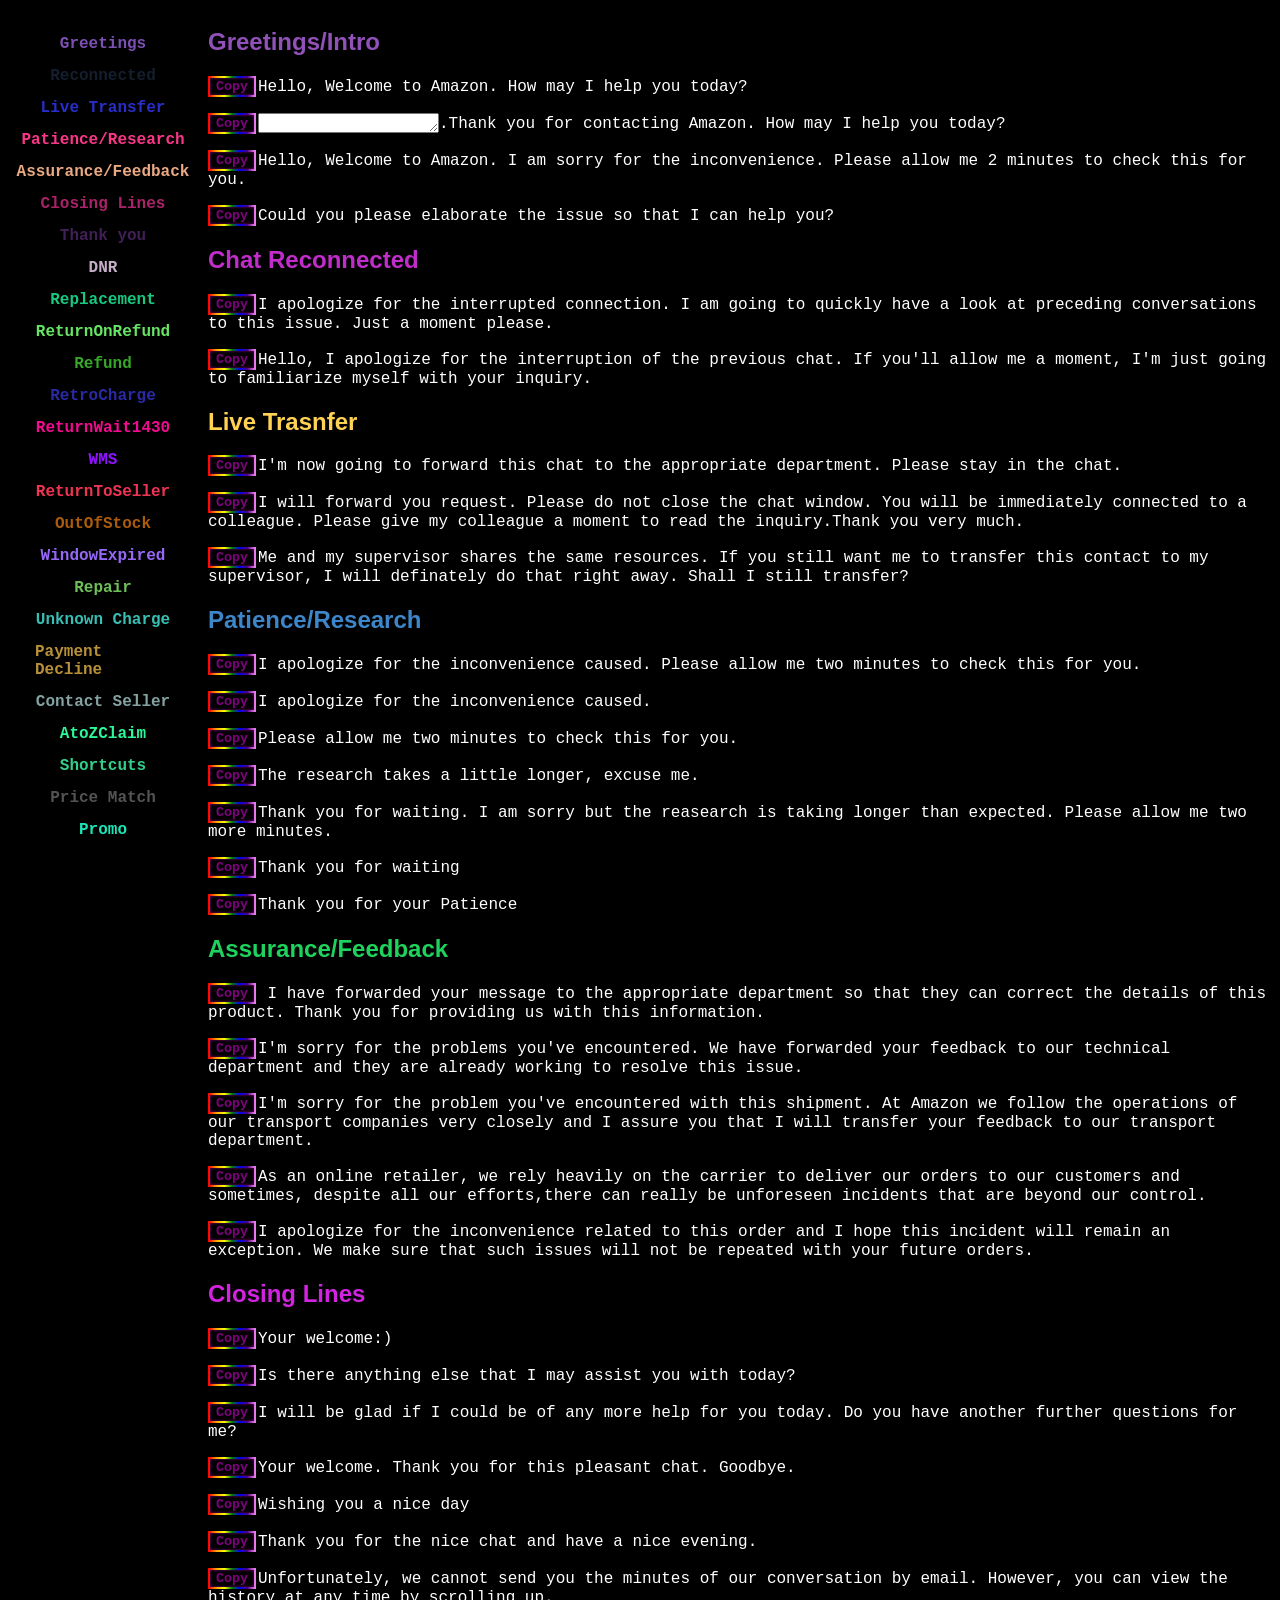
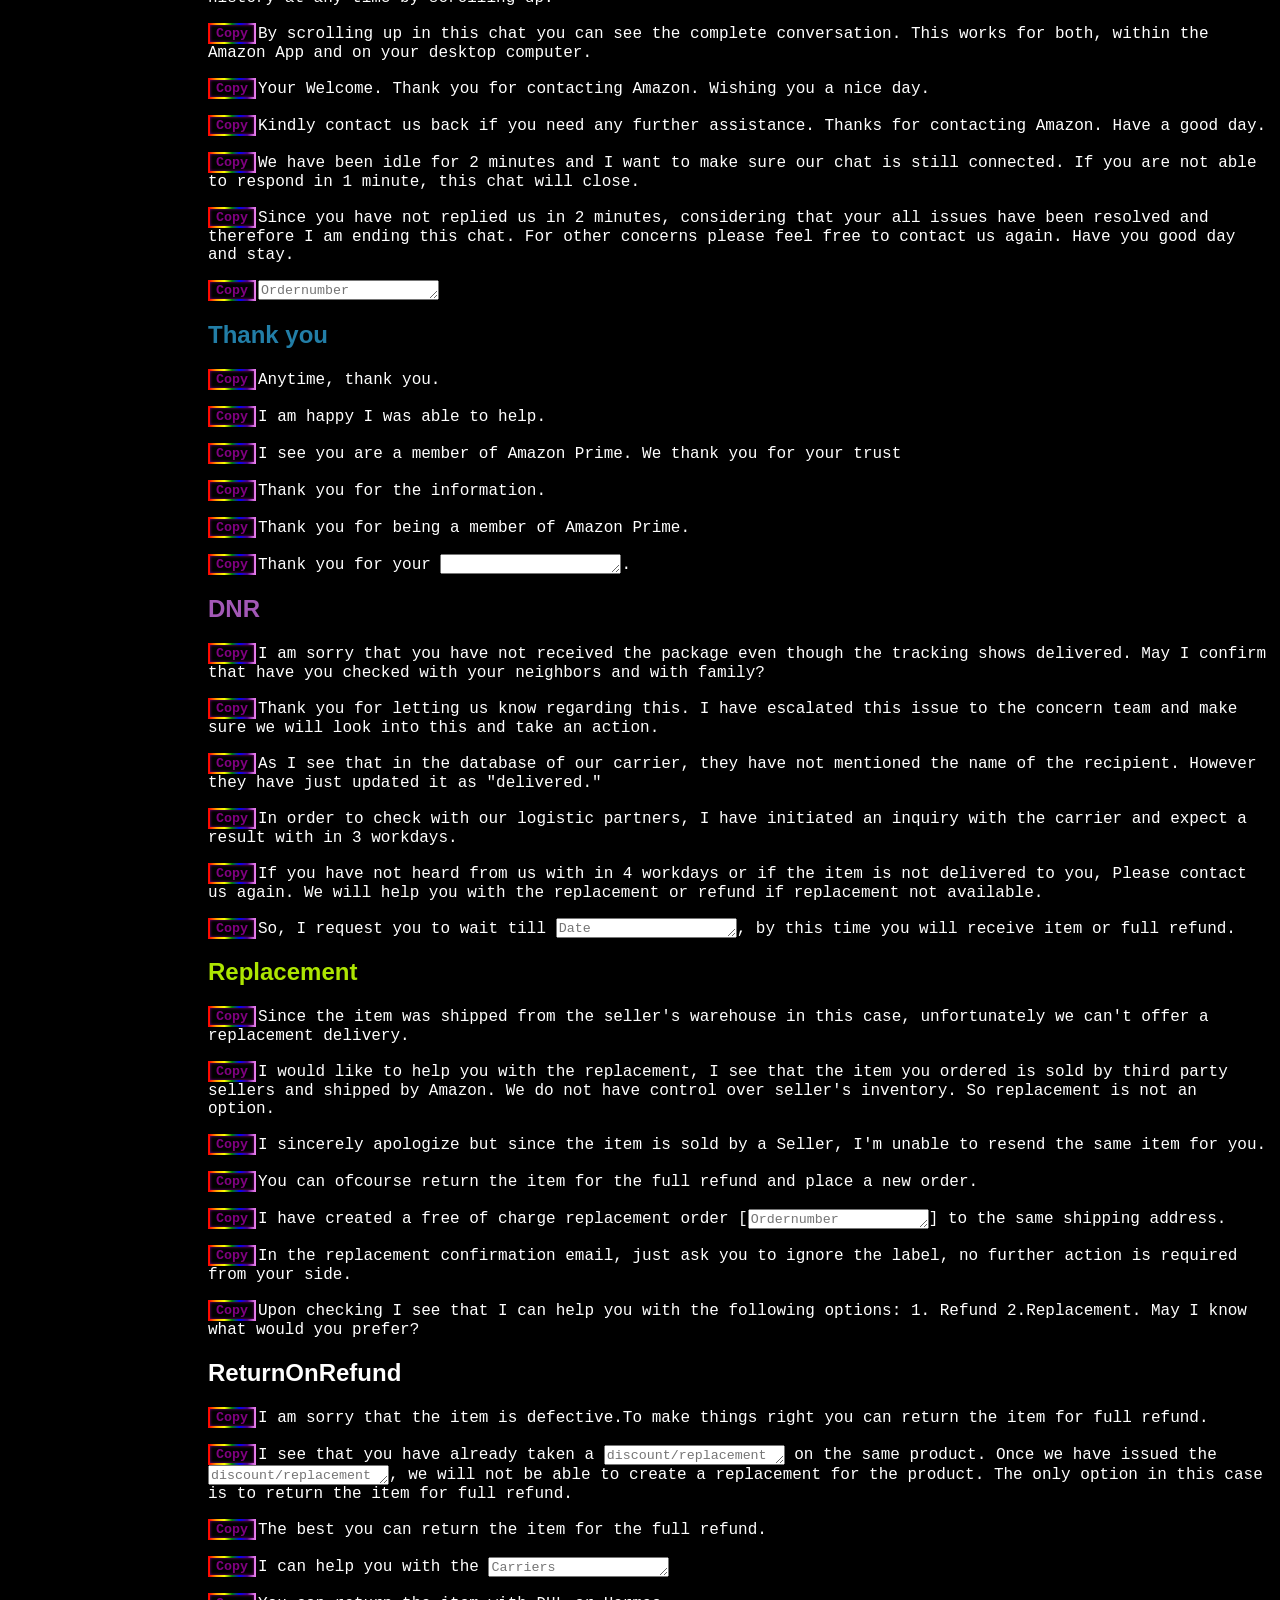
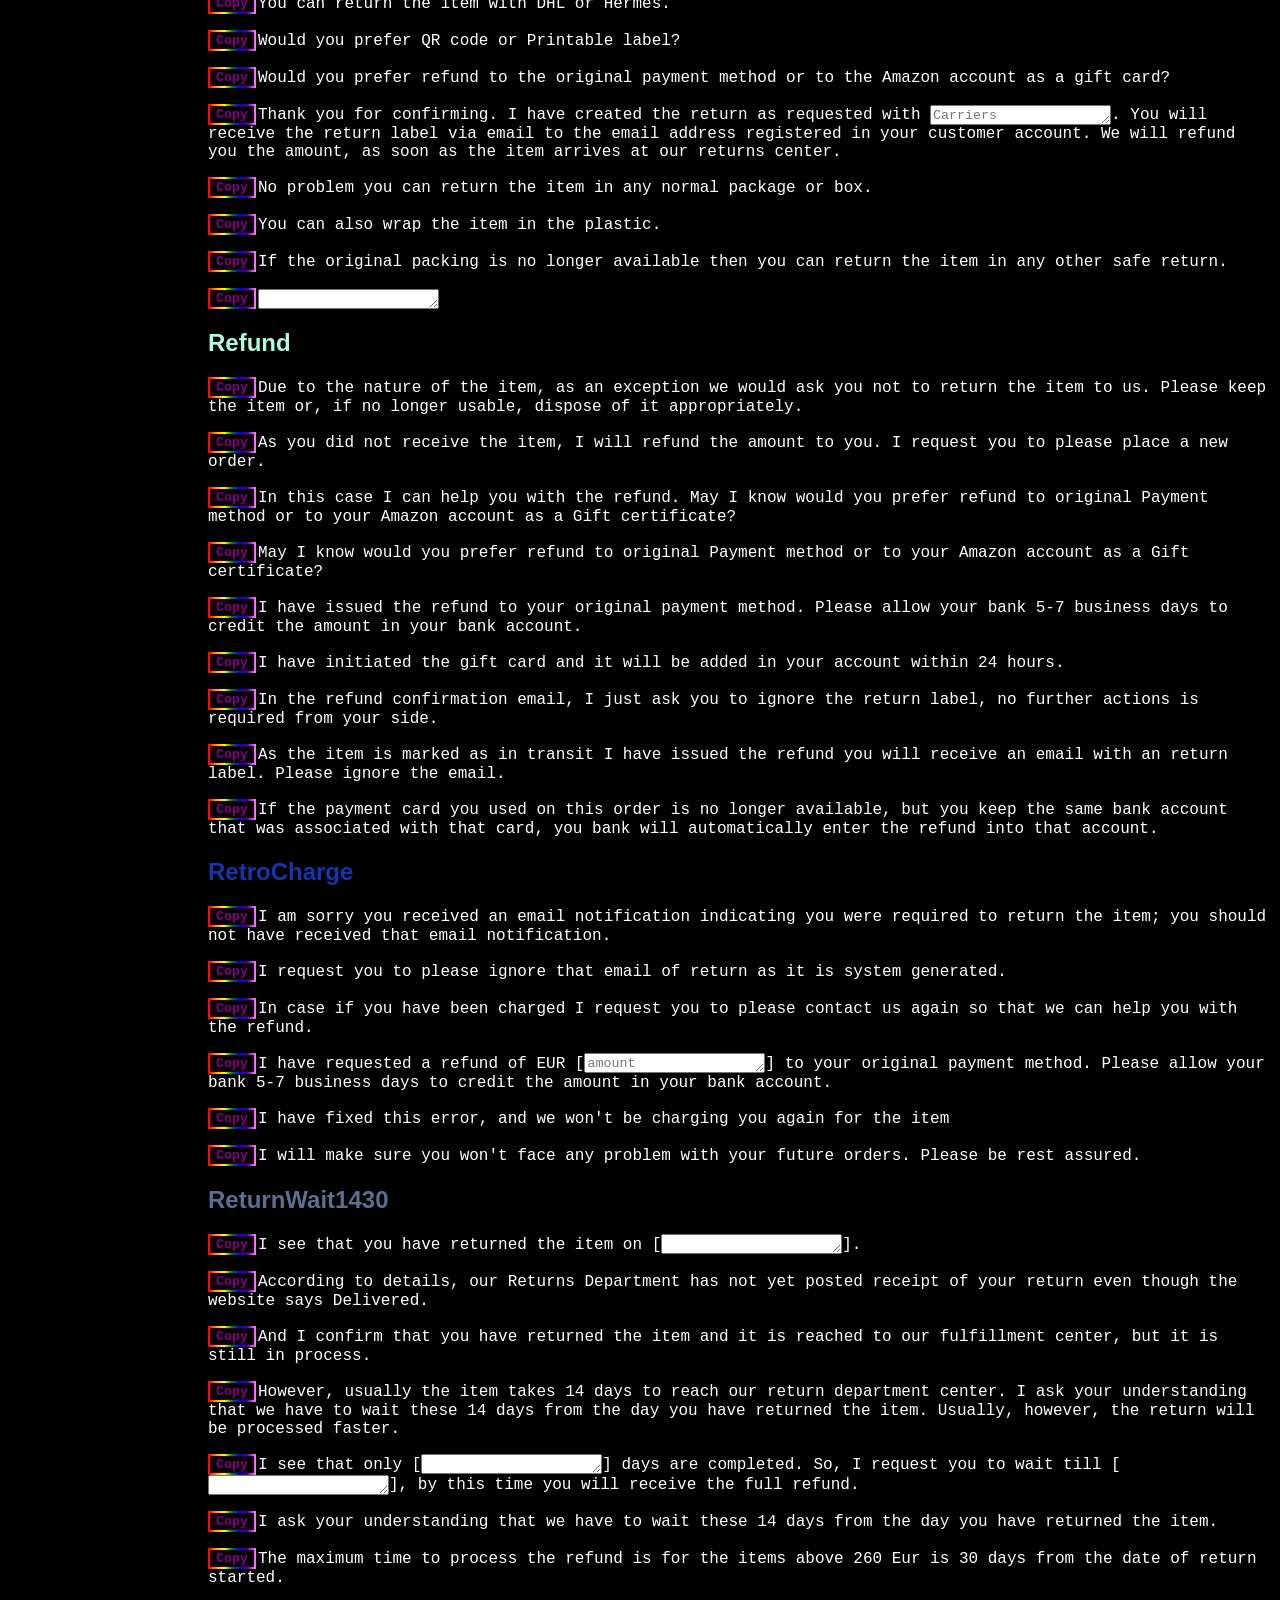
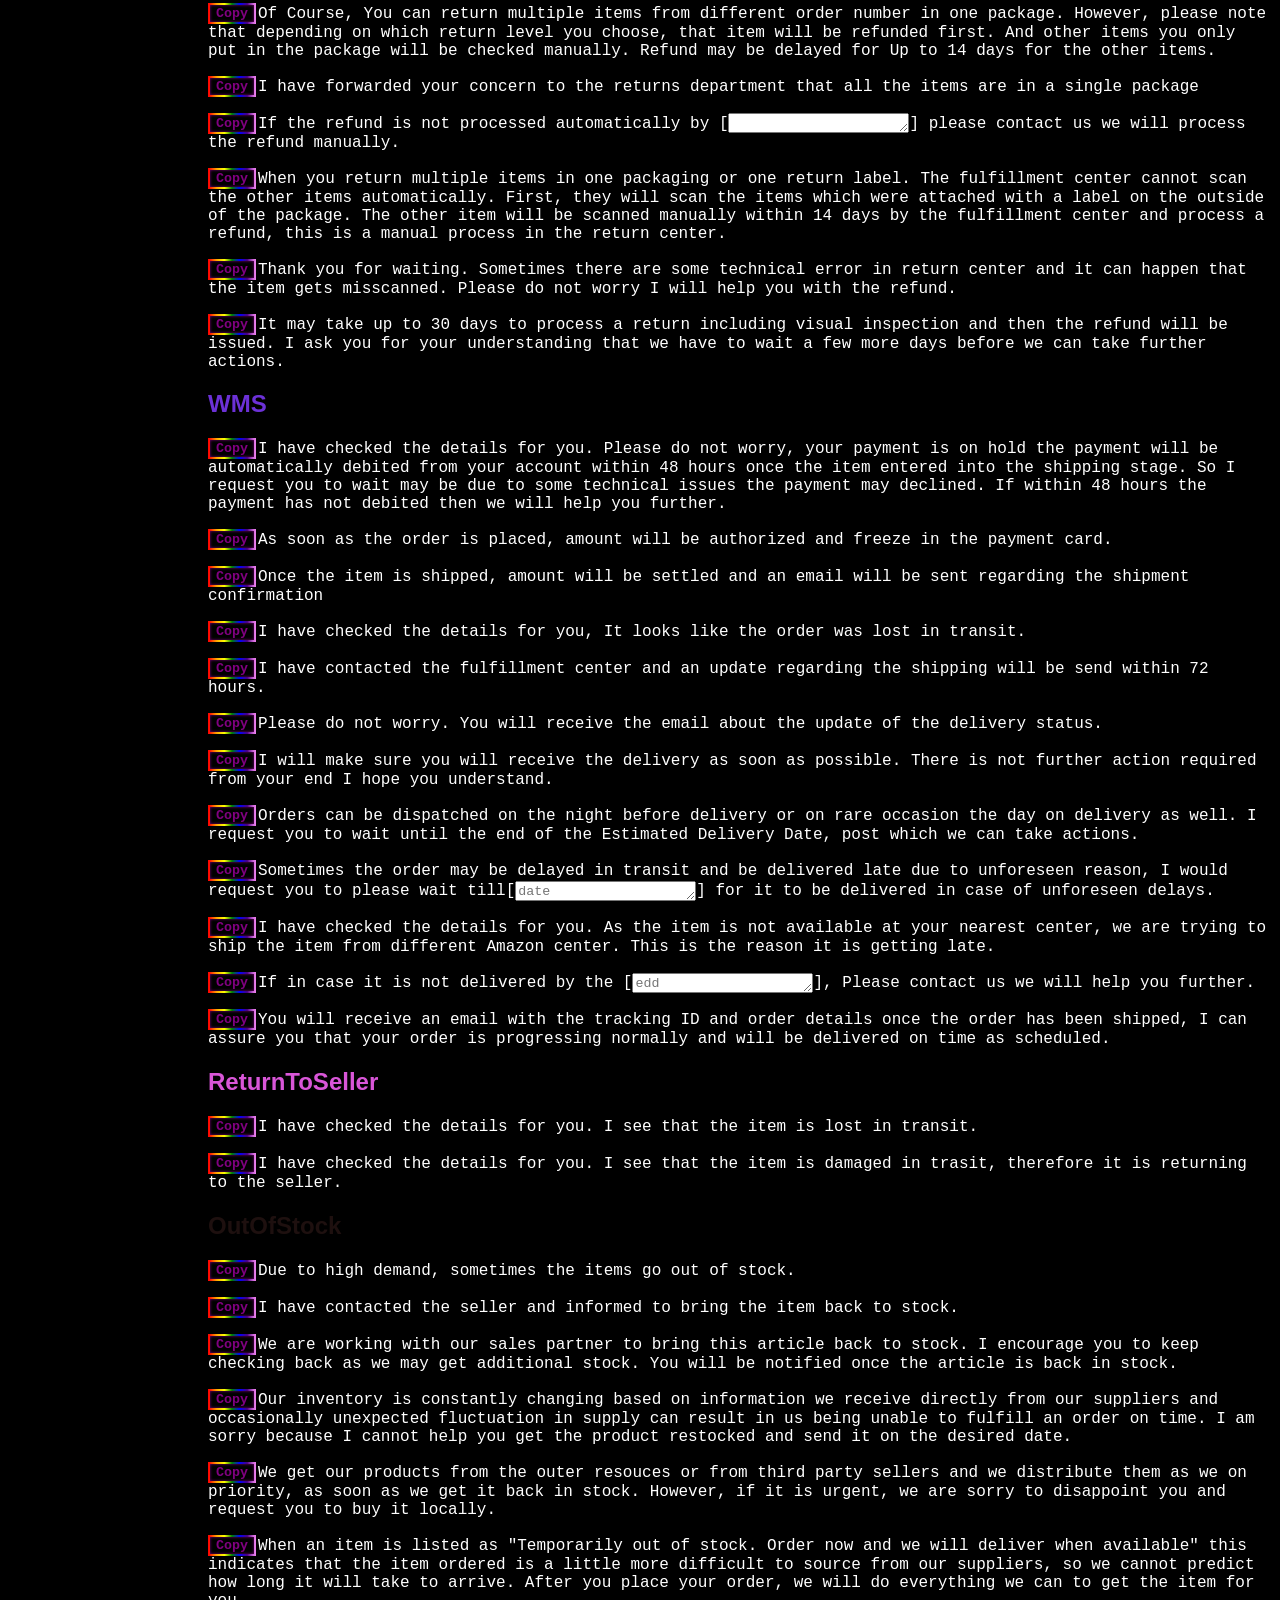
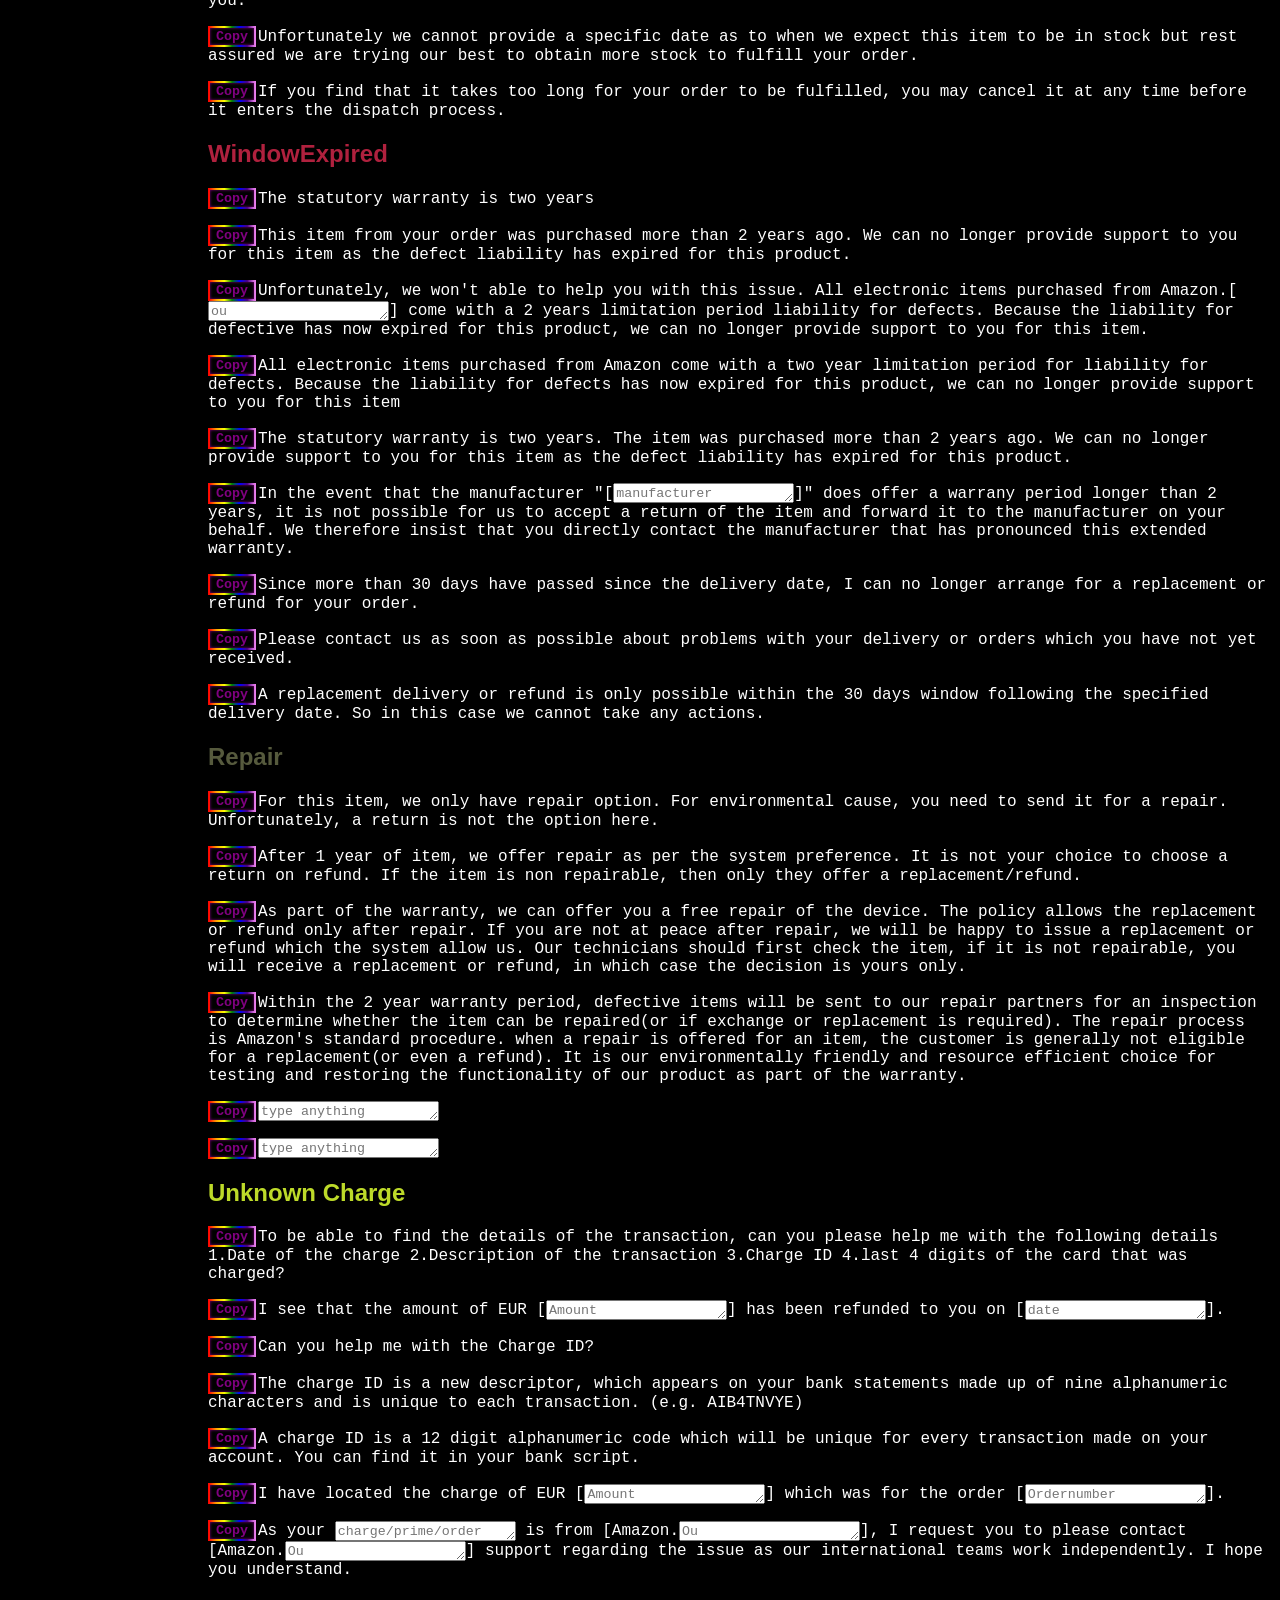
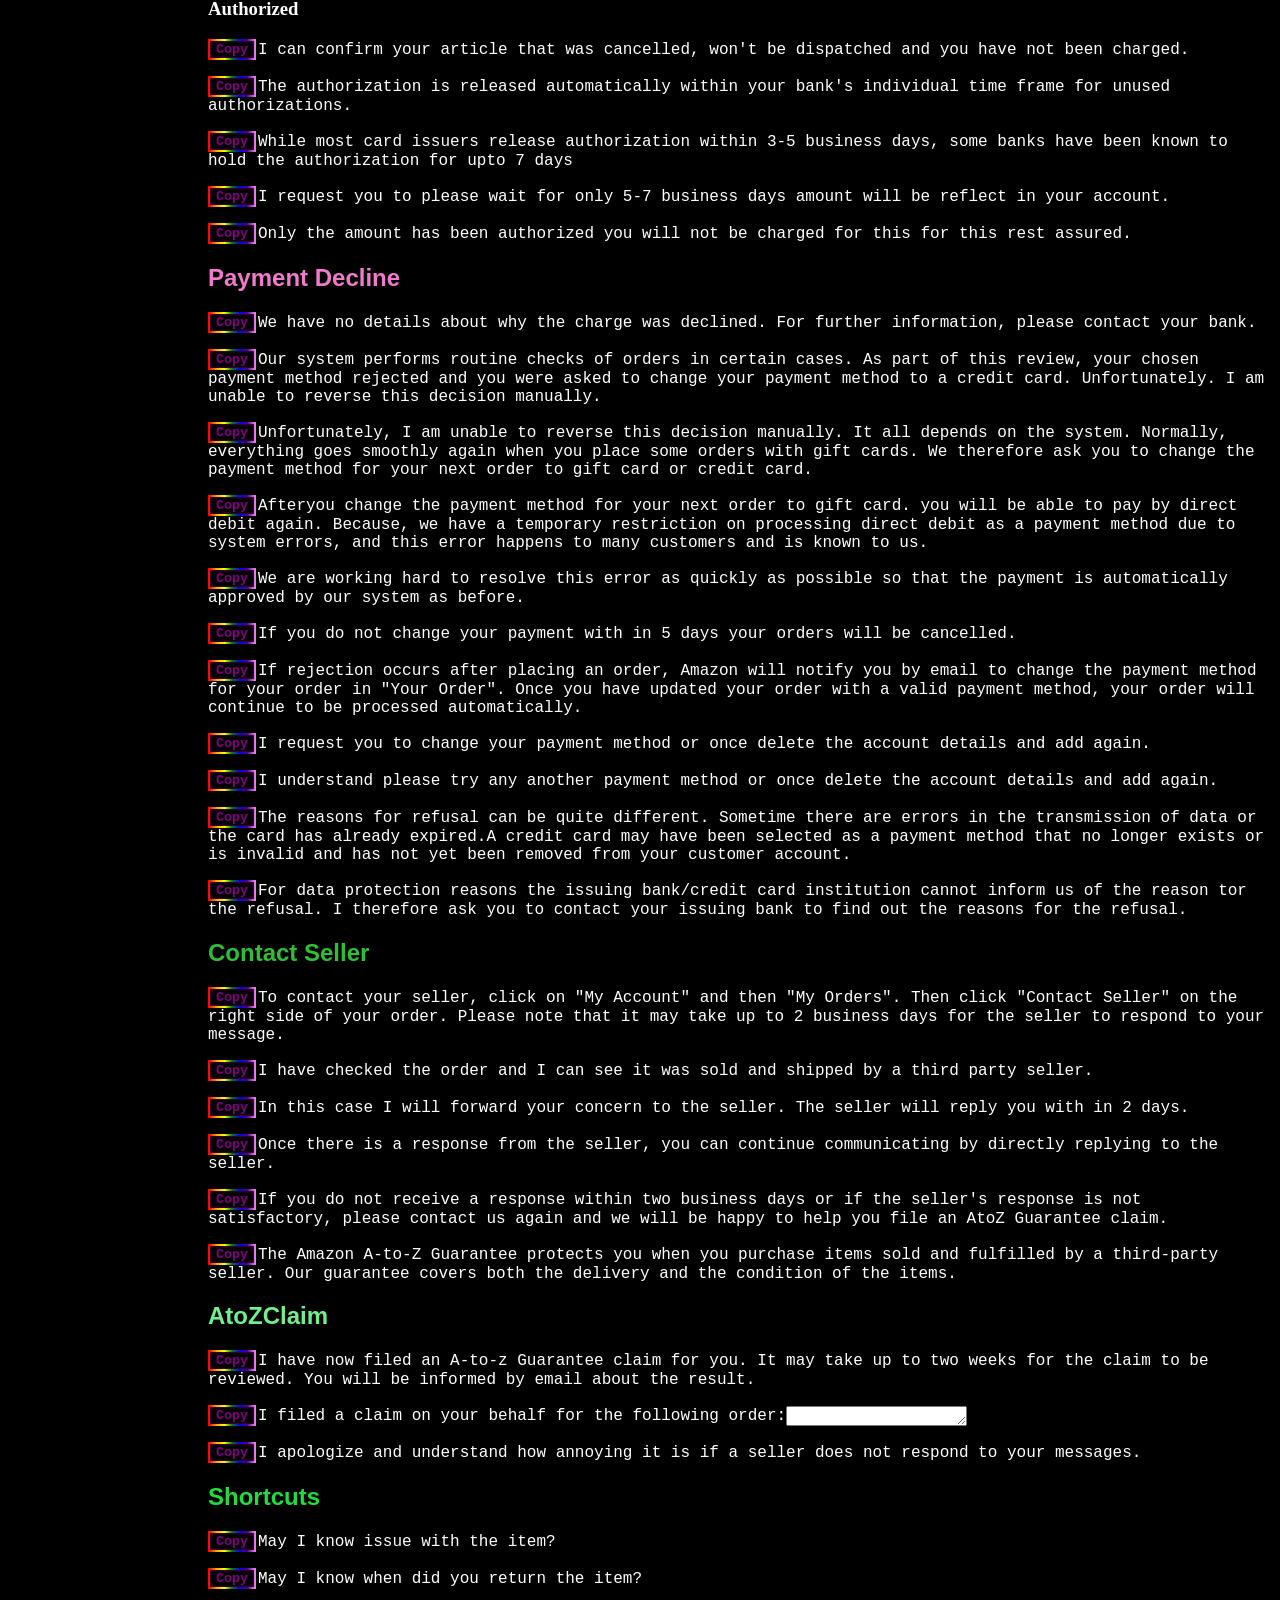
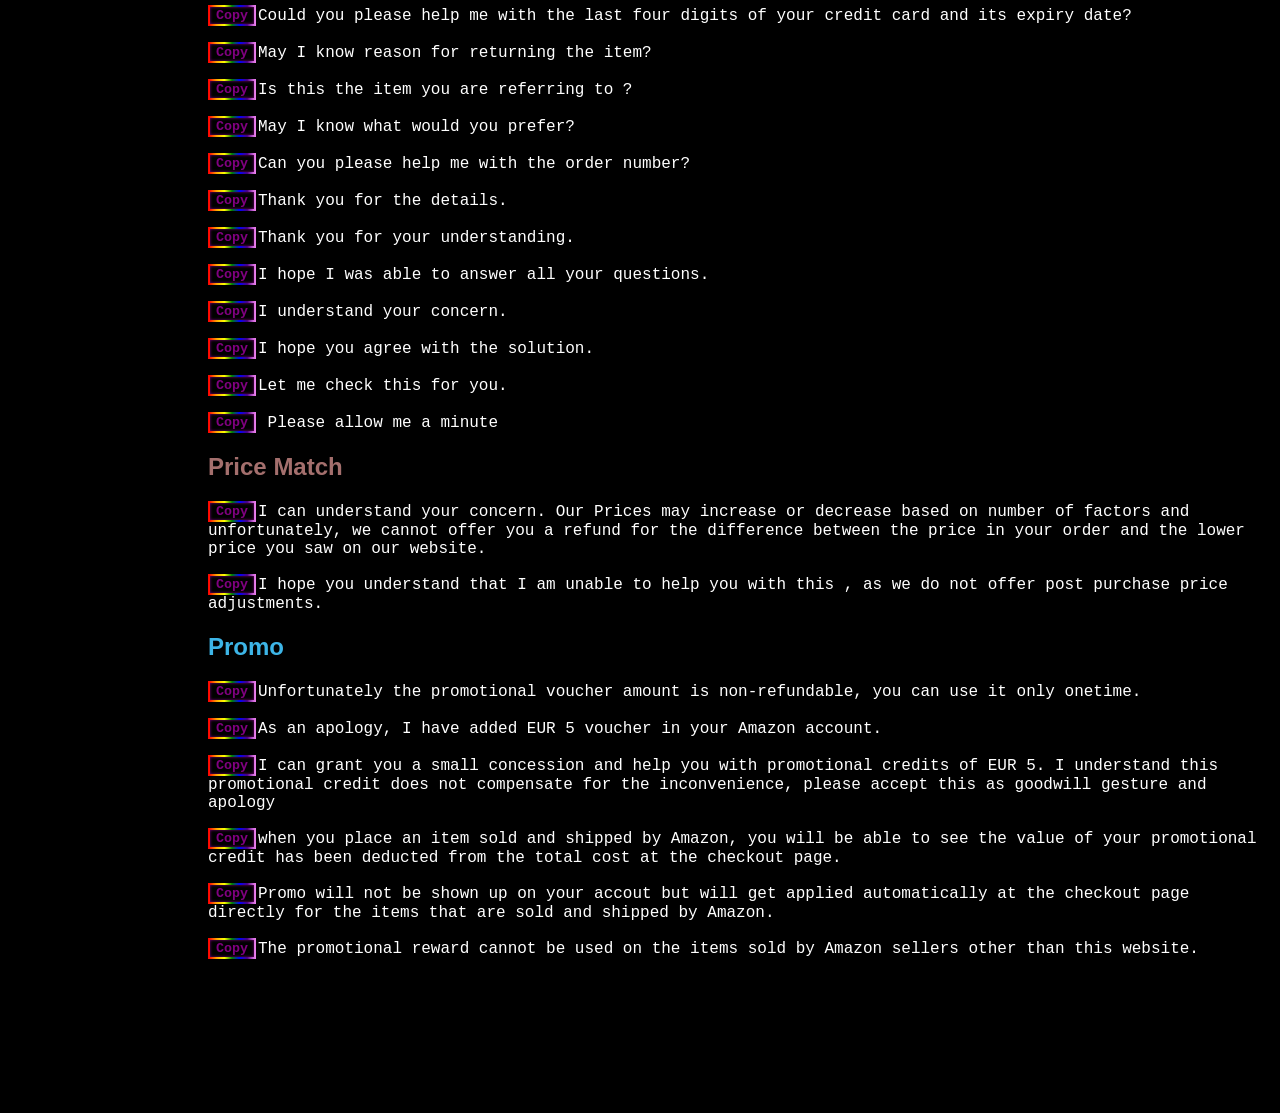
<file: DiscoLight.html>
<html>
	<head>
		<style>
			body {
			        background-color: black;
			}

			.content-state {
			        display: flex;
			        color: white;
			}

			.mycontent {
			        margin-left: 200px;
			        margin-top: 0px;
			}

			.subheading {
			        width: 150px;
			        float: left;
			        background-color: transparent;
			        padding-top: 0px;
			        padding: 20px;
			        margin-top: 0px;
			        position: fixed;
			        flex-direction: column;
			        justify-content: center;
			        align-items: center;
					/* font-family:monospace; */
					font-size: large;

			}

			p{
				font-family: monospace;
				font-size: large;
			}

			h2{
				font-family: cursive, sans-serif;
			}

			.subheading a {
			        display: flex;
			        justify-content: center;
			        align-items: center;
			        margin-top: 0px;
			        padding: 7px;
			}

			button {
			        font-weight: bolder;
			        background-color: transparent;
			        box-shadow: inset 0px 0px 3px 0px;
			        display: inline-block;
			        vertical-align: middle;
			        transition: transform 0.2s ease-in-out;
					border: 2px solid;
			        border-image: linear-gradient(to right, red, orange, yellow, green, blue, indigo, violet);
			        color: purple;
					border-image-slice: 1;
					cursor: pointer;
					margin-right: 2px;
					font-family:monospace;
			}

			button:hover {
			        transform: scale(1.05);
					color: black;
					background-image: linear-gradient(to right, #ff8c00, #ff0080);
			}

			#tempo {
			        width: 300px;
			        /* Set a fixed width for the textarea */
			        height: 100px;
			        /* Set a fixed height for the textarea */
			        word-wrap: break-word;
			        word-break: break-all;
			}

			.textarea {
			        height: 20px;
			        display: inline-block;
			        vertical-align: middle;
			}

			.notification {
			        position: fixed;
			        top: 10px;
			        right: 10px;
			        background-color: rgba(49, 44, 44, 0.5);
			        padding: 10px;
			        border-radius: 5px;
			        z-index: 9999;
			}

			a {
			        text-decoration: none;
			        color: inherit;
			        font-weight: bold;
			        transition: transform 0.2s ease-in-out;
					font-family: monospace;
			}

			a:hover {
			        transform: scale(1.1);
			}
		</style>
		<title>Kabi_Transcript</title>
		<link rel="icon" href="data:image/svg+xml,%3Csvg xmlns='http://www.w3.org/2000/svg' viewBox='0 0 1 1'%3E%3Ctext y='.9em' font-size='.9' font-weight='bold'%3E👻%3C/text%3E%3C/svg%3E" type="image/svg+xml">

		<script>

			document.addEventListener('DOMContentLoaded', function () {
			        // Get all h1 elements
			        var headings = document.querySelectorAll('h2');
			        var links = document.querySelectorAll('a');

			        //function to generate random color

			        function getRandomColor() {
			                return '#' + Math.floor(Math.random() * 16777215).toString(16);
			        }

			        // Apply the random color to the h1 element
			        headings.forEach(function (heading) {

			                heading.style.color = getRandomColor();

			        });

			        //Apply the random color to the a elements

					setInterval(function () {
                links.forEach(function (link) {
                    link.style.color = getRandomColor();
                });
            }, 1000);
			});


			function copied(button) {
					var paragraph = button.parentNode;
					var textToCopy = '';
					// Iterate through child nodes of the <p> element
					for (var i = 0; i < paragraph.childNodes.length; i++) {
						var child = paragraph.childNodes[i];
						// Exclude the button element and copy other content
						if (child !== button) {
							if (child.nodeName === 'TEXTAREA') {
								textToCopy += child.value;
							} else {
								textToCopy += child.textContent;
							}
						}
					}
					var tempTextArea = document.createElement('textarea');
					tempTextArea.value = textToCopy;
					document.body.appendChild(tempTextArea);
					tempTextArea.select();
					document.execCommand('copy');
					document.body.removeChild(tempTextArea);
					// Create a notification element
					var notification = document.createElement('div');
					notification.className = 'notification';
					notification.textContent = 'Copied!!!🙂';

					// Generate a random color for the notification text
					var randomColor = getRandomColor();
					notification.style.color = randomColor;


					// Append the notification to the body
					document.body.appendChild(notification);
					// Automatically remove the notification after 3 seconds
					setTimeout(function () {
						document.body.removeChild(notification);
					}, 3000);

					function getRandomColor() {
						return '#' + Math.floor(Math.random() * 16777215).toString(16);
					}
				}
			</script>
	</head>

	<body>
		<div class="content-state">
			<div class="subheading">
				<a href="#Greetings">Greetings</a>
				<a href="#reconnect">Reconnected</a>
				<a href="#transfer">Live Transfer</a>
				<a href="#wait">Patience/Research</a>
				<a href="#sorry">Assurance/Feedback</a>
				<a href="#end">Closing Lines</a>
				<a href="#thankyou">Thank you</a>
				<a href="#dnr">DNR</a>
				<a href="#replacement">Replacement</a>
				<a href="#returnrefund">ReturnOnRefund</a>
				<a href="#refund">Refund</a>
				<a href="#retrocharge">RetroCharge</a>
				<a href="#returnwait">ReturnWait1430</a>
				<a href="#wms">WMS</a>
				<a href="#returnseller">ReturnToSeller</a>
				<a href="#outofstock">OutOfStock</a>
				<a href="#expired">WindowExpired</a>
				<a href="#repair">Repair</a>
				<a href="#unknown">Unknown Charge</a>
				<a href="#decline">Payment Decline</a>
				<a href="#contactseller">Contact Seller</a>
				<a href="#AtoZclaim">AtoZClaim</a>
				<a href="#shorts">Shortcuts</a>
				<a href="#pricematch">Price Match</a>
				<a href="#promo">Promo</a>
			</div>
			<div class="mycontent">
				<div id="Greetings">
					<h2>Greetings/Intro</h2>
					<p><button onclick="copied(this)">Copy</button>Hello, Welcome to Amazon. How may I help you today?</p>
					<p><button onclick="copied(this)">Copy</button><textarea class="textarea"></textarea>.Thank you for contacting Amazon. How may I help you today?</p>
					<p><button onclick="copied(this)">Copy</button>Hello, Welcome to Amazon. I am sorry for the inconvenience. Please allow me 2 minutes to check this for you.</p>
					<p><button onclick="copied(this)">Copy</button>Could you please elaborate the issue so that I can help you?</p>
				</div>
				<div id="reconnect">
					<h2>Chat Reconnected</h2>
					<p><button onclick="copied(this)">Copy</button>I apologize for the interrupted connection. I am going to quickly have a look at preceding conversations to this issue. Just a moment please.</p>
					<p><button onclick="copied(this)">Copy</button>Hello, I apologize for the interruption of the previous chat. If you'll allow me a moment, I'm just going to familiarize myself with your inquiry.</p>
				</div>
				<div id="transfer">
					<h2>Live Trasnfer</h2>
					<p><button onclick="copied(this)">Copy</button>I'm now going to forward this chat to the appropriate department. Please stay in the chat.</p>
					<p><button onclick="copied(this)">Copy</button>I will forward you request. Please do not close the chat window. You will be immediately connected to a colleague. Please give my colleague a moment to read the inquiry.Thank you very much.</p>
					<p><button onclick="copied(this)">Copy</button>Me and my supervisor shares the same resources. If you still want me to transfer this contact to my supervisor, I will definately do that right away. Shall I still transfer?</p>
				</div>
				<div id="wait">
					<h2>Patience/Research</h2>
					<p><button onclick="copied(this)">Copy</button>I apologize for the inconvenience caused. Please allow me two minutes to check this for you.</p>
					<p><button onclick="copied(this)">Copy</button>I apologize for the inconvenience caused.</p>
					<p><button onclick="copied(this)">Copy</button>Please allow me two minutes to check this for you.</p>
					<p><button onclick="copied(this)">Copy</button>The research takes a little longer, excuse me.</p>
					<p><button onclick="copied(this)">Copy</button>Thank you for waiting. I am sorry but the reasearch is taking longer than expected. Please allow me two more minutes.</p>
					<p><button onclick="copied(this)">Copy</button>Thank you for waiting</p>
					<p><button onclick="copied(this)">Copy</button>Thank you for your Patience</p>
				</div>
				<div id="sorry">
					<h2>Assurance/Feedback</h2>
					<p><button onclick="copied(this)">Copy</button> I have forwarded your message to the appropriate department so that they can correct the details of this product. Thank you for providing us with this information.</p>
					<p><button onclick="copied(this)">Copy</button>I'm sorry for the problems you've encountered. We have forwarded your feedback to our technical department and they are already working to resolve this issue.</p>
					<p><button onclick="copied(this)">Copy</button>I'm sorry for the problem you've encountered with this shipment. At Amazon we follow the operations of our transport companies very closely and I assure you that I will transfer your feedback to our transport department.</p>
					<p><button onclick="copied(this)">Copy</button>As an online retailer, we rely heavily on the carrier to deliver our orders to our customers and sometimes, despite all our efforts,there can really be unforeseen incidents that are beyond our control.</p>
					<p><button onclick="copied(this)">Copy</button>I apologize for the inconvenience related to this order and I hope this incident will remain an exception. We make sure that such issues will not be repeated with your future orders.</p>
				</div>
				<div id="end">
					<h2>Closing Lines</h2>
					<p><button onclick="copied(this)">Copy</button>Your welcome:)</p>
					<p><button onclick="copied(this)">Copy</button>Is there anything else that I may assist you with today?</p>
					<p><button onclick="copied(this)">Copy</button>I will be glad if I could be of any more help for you today. Do you have another further questions for me?</p>
					<p><button onclick="copied(this)">Copy</button>Your welcome. Thank you for this pleasant chat. Goodbye.</p>
					<p><button onclick="copied(this)">Copy</button>Wishing you a nice day</p>
					<p><button onclick="copied(this)">Copy</button>Thank you for the nice chat and have a nice evening.</p>
					<p><button onclick="copied(this)">Copy</button>Unfortunately, we cannot send you the minutes of our conversation by email. However, you can view the history at any time by scrolling up.</p>
					<p><button onclick="copied(this)">Copy</button>By scrolling up in this chat you can see the complete conversation. This works for both, within the Amazon App and on your desktop computer.</p>
					<p><button onclick="copied(this)">Copy</button>Your Welcome. Thank you for contacting Amazon. Wishing you a nice day.</p>
					<p><button onclick="copied(this)">Copy</button>Kindly contact us back if you need any further assistance. Thanks for contacting Amazon. Have a good day.</p>
					<p><button onclick="copied(this)">Copy</button>We have been idle for 2 minutes and I want to make sure our chat is still connected. If you are not able to respond in 1 minute, this chat will close.</p>
					<p><button onclick="copied(this)">Copy</button>Since you have not replied us in 2 minutes, considering that your all issues have been resolved and therefore I am ending this chat. For other concerns please feel free to contact us again. Have you good day and stay.</p>
					<p><button onclick="copied(this)">Copy</button><textarea class="textarea" placeholder="Ordernumber"></textarea></p>
				</div>
				<div id="thankyou">
					<h2>Thank you</h2>
					<p><button onclick="copied(this)">Copy</button>Anytime, thank you.</p>
					<p><button onclick="copied(this)">Copy</button>I am happy I was able to help.</p>
					<p><button onclick="copied(this)">Copy</button>I see you are a member of Amazon Prime. We thank you for your trust</p>
					<p><button onclick="copied(this)">Copy</button>Thank you for the information.</p>
					<p><button onclick="copied(this)">Copy</button>Thank you for being a member of Amazon Prime.</p>
					<p><button onclick="copied(this)">Copy</button>Thank you for your <textarea class="textarea"></textarea>.</p>
				</div>
				<div id="dnr">
					<h2>DNR</h2>
					<p><button onclick="copied(this)">Copy</button>I am sorry that you have not received the package even though the tracking shows delivered. May I confirm that have you checked with your neighbors and with family?</p>
					<p><button onclick="copied(this)">Copy</button>Thank you for letting us know regarding this. I have escalated this issue to the concern team and make sure we will look into this and take an action.</p>
					<p><button onclick="copied(this)">Copy</button>As I see that in the database of our carrier, they have not mentioned the name of the recipient. However they have just updated it as "delivered."</p>
					<p><button onclick="copied(this)">Copy</button>In order to check with our logistic partners, I have initiated an inquiry with the carrier and expect a result with in 3 workdays.</p>
					<p><button onclick="copied(this)">Copy</button>If you have not heard from us with in 4 workdays or if the item is not delivered to you, Please contact us again. We will help you with the replacement or refund if replacement not available.</p>
					<p><button onclick="copied(this)">Copy</button>So, I request you to wait till <textarea class="textarea" placeholder="Date"></textarea>, by this time you will receive item or full refund.</p>
				</div>
				<div id="replacement">
					<h2>Replacement</h2>
					<p><button onclick="copied(this)">Copy</button>Since the item was shipped from the seller's warehouse in this case, unfortunately we can't offer a replacement delivery.</p>
					<p><button onclick="copied(this)">Copy</button>I would like to help you with the replacement, I see that the item you ordered is sold by third party sellers and shipped by Amazon. We do not have control over seller's inventory. So replacement is not an option.</p>
					<p><button onclick="copied(this)">Copy</button>I sincerely apologize but since the item is sold by a Seller, I'm unable to resend the same item for you.</p>
					<p><button onclick="copied(this)">Copy</button>You can ofcourse return the item for the full refund and place a new order.</p>
					<p><button onclick="copied(this)">Copy</button>I have created a free of charge replacement order [<textarea class="textarea" placeholder="Ordernumber"></textarea>] to the same shipping address.</p>
					<p><button onclick="copied(this)">Copy</button>In the replacement confirmation email, just ask you to ignore the label, no further action is required from your side.</p>
					<p><button onclick="copied(this)">Copy</button>Upon checking I see that I can help you with the following options: 1. Refund 2.Replacement. May I know what would you prefer?</p>
				</div>
				<div id="returnrefund">
					<h2>ReturnOnRefund</h2>
					<p><button onclick="copied(this)">Copy</button>I am sorry that the item is defective.To make things right you can return the item for full refund.</p>
					<p><button onclick="copied(this)">Copy</button>I see that you have already taken a <textarea class="textarea" placeholder="discount/replacement"></textarea> on the same product. Once we have issued the <textarea class="textarea" placeholder="discount/replacement"></textarea>, we will not be able to create a replacement for the product. The only option in this case is to return the item for full refund.</p>
					<p><button onclick="copied(this)">Copy</button>The best you can return the item for the full refund.</p>
					<p><button onclick="copied(this)">Copy</button>I can help you with the <textarea class="textarea" placeholder="Carriers"></textarea></p>
					<p><button onclick="copied(this)">Copy</button>You can return the item with DHL or Hermes.</p>
					<p><button onclick="copied(this)">Copy</button>Would you prefer QR code or Printable label?</p>
					<p><button onclick="copied(this)">Copy</button>Would you prefer refund to the original payment method or to the Amazon account as a gift card?</p>
					<p><button onclick="copied(this)">Copy</button>Thank you for confirming. I have created the return as requested with <textarea class="textarea" placeholder="Carriers"></textarea>. You will receive the return label via email to the email address registered in your customer account. We will refund you the amount, as soon as the item arrives at our returns center.</p>
					<p><button onclick="copied(this)">Copy</button>No problem you can return the item in any normal package or box.</p>
					<p><button onclick="copied(this)">Copy</button>You can also wrap the item in the plastic.</p>
					<p><button onclick="copied(this)">Copy</button>If the original packing is no longer available then you can return the item in any other safe return.</p>
					<p><button onclick="copied(this)">Copy</button><textarea class="textarea"></textarea></p>
				</div>
				<div id="refund">
					<h2>Refund</h2>
					<p><button onclick="copied(this)">Copy</button>Due to the nature of the item, as an exception we would ask you not to return the item to us. Please keep the item or, if no longer usable, dispose of it appropriately.</p>
					<p><button onclick="copied(this)">Copy</button>As you did not receive the item, I will refund the amount to you. I request you to please place a new order.</p>
					<p><button onclick="copied(this)">Copy</button>In this case I can help you with the refund. May I know would you prefer refund to original Payment method or to your Amazon account as a Gift certificate?</p>
					<p><button onclick="copied(this)">Copy</button>May I know would you prefer refund to original Payment method or to your Amazon account as a Gift certificate?</p>
					<p><button onclick="copied(this)">Copy</button>I have issued the refund to your original payment method. Please allow your bank 5-7 business days to credit the amount in your bank account.</p>
					<p><button onclick="copied(this)">Copy</button>I have initiated the gift card and it will be added in your account within 24 hours.</p>
					<p><button onclick="copied(this)">Copy</button>In the refund confirmation email, I just ask you to ignore the return label, no further actions is required from your side.</p>
					<p><button onclick="copied(this)">Copy</button>As the item is marked as in transit I have issued the refund you will receive an email with an return label. Please ignore the email.</p>
					<p><button onclick="copied(this)">Copy</button>If the payment card you used on this order is no longer available, but you keep the same bank account that was associated with that card, you bank will automatically enter the refund into that account.</p>
				</div>
				<div id="retrocharge">
					<h2>RetroCharge</h2>
					<p><button onclick="copied(this)">Copy</button>I am sorry you received an email notification indicating you were required to return the item; you should not have received that email notification.</p>
					<p><button onclick="copied(this)">Copy</button>I request you to please ignore that email of return as it is system generated.</p>
					<p><button onclick="copied(this)">Copy</button>In case if you have been charged I request you to please contact us again so that we can help you with the refund.</p>
					<p><button onclick="copied(this)">Copy</button>I have requested a refund of EUR [<textarea class="textarea" placeholder="amount"></textarea>] to your original payment method. Please allow your bank 5-7 business days to credit the amount in your bank account.</p>
					<p><button onclick="copied(this)">Copy</button>I have fixed this error, and we won't be charging you again for the item</p>
					<p><button onclick="copied(this)">Copy</button>I will make sure you won't face any problem with your future orders. Please be rest assured.</p>
				</div>
				<div id="returnwait">
					<h2>ReturnWait1430</h2>
					<p><button onclick="copied(this)">Copy</button>I see that you have returned the item on [<textarea class="textarea"></textarea>].</p>
					<p><button onclick="copied(this)">Copy</button>According to details, our Returns Department has not yet posted receipt of your return even though the website says Delivered.</p>
					<p><button onclick="copied(this)">Copy</button>And I confirm that you have returned the item and it is reached to our fulfillment center, but it is still in process.</p>
					<p><button onclick="copied(this)">Copy</button>However, usually the item takes 14 days to reach our return department center. I ask your understanding that we have to wait these 14 days from the day you have returned the item. Usually, however, the return will be processed faster.</p>
					<p><button onclick="copied(this)">Copy</button>I see that only [<textarea class="textarea"></textarea>] days are completed. So, I request you to wait till [<textarea class="textarea"></textarea>], by this time you will receive the full refund.</p>
					<p><button onclick="copied(this)">Copy</button>I ask your understanding that we have to wait these 14 days from the day you have returned the item.</p>
					<p><button onclick="copied(this)">Copy</button>The maximum time to process the refund is for the items above 260 Eur is 30 days from the date of return started.</p>
					<p><button onclick="copied(this)">Copy</button>Of Course, You can return multiple items from different order number in one package. However, please note that depending on which return level you choose, that item will be refunded first. And other items you only put in the package will be checked manually. Refund may be delayed for Up to 14 days for the other items.</p>
					<p><button onclick="copied(this)">Copy</button>I have forwarded your concern to the returns department that all the items are in a single package</p>
					<p><button onclick="copied(this)">Copy</button>If the refund is not processed automatically by [<textarea class="textarea"></textarea>] please contact us we will process the refund manually.</p>
					<p><button onclick="copied(this)">Copy</button>When you return multiple items in one packaging or one return label. The fulfillment center cannot scan the other items automatically. First, they will scan the items which were attached with a label on the outside of the package. The other item will be scanned manually within 14 days by the fulfillment center and process a refund, this is a manual process in the return center.</p>
					<p><button onclick="copied(this)">Copy</button>Thank you for waiting. Sometimes there are some technical error in return center and it can happen that the item gets misscanned. Please do not worry I will help you with the refund.</p>
					<p><button onclick="copied(this)">Copy</button>It may take up to 30 days to process a return including visual inspection and then the refund will be issued. I ask you for your understanding that we have to wait a few more days before we can take further actions.</p>
				</div>
				<div id="wms">
					<h2>WMS</h2>
					<p><button onclick="copied(this)">Copy</button>I have checked the details for you. Please do not worry, your payment is on hold the payment will be automatically debited from your account within 48 hours once the item entered into the shipping stage. So I request you to wait may be due to some technical issues the payment may declined. If within 48 hours the payment has not debited then we will help you further.</p>
					<p><button onclick="copied(this)">Copy</button>As soon as the order is placed, amount will be authorized and freeze in the payment card.</p>
					<p><button onclick="copied(this)">Copy</button>Once the item is shipped, amount will be settled and an email will be sent regarding the shipment confirmation</p>
					<p><button onclick="copied(this)">Copy</button>I have checked the details for you, It looks like the order was lost in transit.</p>
					<p><button onclick="copied(this)">Copy</button>I have contacted the fulfillment center and an update regarding the shipping will be send within 72 hours.</p>
					<p><button onclick="copied(this)">Copy</button>Please do not worry. You will receive the email about the update of the delivery status.</p>
					<p><button onclick="copied(this)">Copy</button>I will make sure you will receive the delivery as soon as possible. There is not further action required from your end I hope you understand.</p>
					<p><button onclick="copied(this)">Copy</button>Orders can be dispatched on the night before delivery or on rare occasion the day on delivery as well. I request you to wait until the end of the Estimated Delivery Date, post which we can take actions.</p>
					<p><button onclick="copied(this)">Copy</button>Sometimes the order may be delayed in transit and be delivered late due to unforeseen reason, I would request you to please wait till[<textarea class="textarea" placeholder="date"></textarea>] for it to be delivered in case of unforeseen delays.</p>
					<p><button onclick="copied(this)">Copy</button>I have checked the details for you. As the item is not available at your nearest center, we are trying to ship the item from different Amazon center. This is the reason it is getting late.</p>
					<p><button onclick="copied(this)">Copy</button>If in case it is not delivered by the [<textarea class="textarea" placeholder="edd"></textarea>], Please contact us we will help you further.</p>
					<p><button onclick="copied(this)">Copy</button>You will receive an email with the tracking ID and order details once the order has been shipped, I can assure you that your order is progressing normally and will be delivered on time as scheduled.</p>
				</div>
				<div id="returnseller">
					<h2>ReturnToSeller</h2>
					<p><button onclick="copied(this)">Copy</button>I have checked the details for you. I see that the item is lost in transit.</p>
					<p><button onclick="copied(this)">Copy</button>I have checked the details for you. I see that the item is damaged in trasit, therefore it is returning to the seller.</p>
				</div>
				<div id="outofstock">
					<h2>OutOfStock</h2>
					<p><button onclick="copied(this)">Copy</button>Due to high demand, sometimes the items go out of stock.</p>
					<p><button onclick="copied(this)">Copy</button>I have contacted the seller and informed to bring the item back to stock.</p>
					<p><button onclick="copied(this)">Copy</button>We are working with our sales partner to bring this article back to stock. I encourage you to keep checking back as we may get additional stock. You will be notified once the article is back in stock.</p>
					<p><button onclick="copied(this)">Copy</button>Our inventory is constantly changing based on information we receive directly from our suppliers and occasionally unexpected fluctuation in supply can result in us being unable to fulfill an order on time. I am sorry because I cannot help you get the product restocked and send it on the desired date.</p>
					<p><button onclick="copied(this)">Copy</button>We get our products from the outer resouces or from third party sellers and we distribute them as we on priority, as soon as we get it back in stock. However, if it is urgent, we are sorry to disappoint you and request you to buy it locally.</p>
					<p><button onclick="copied(this)">Copy</button>When an item is listed as "Temporarily out of stock. Order now and we will deliver when available" this indicates that the item ordered is a little more difficult to source from our suppliers, so we cannot predict how long it will take to arrive. After you place your order, we will do everything we can to get the item for you.</p>
					<p><button onclick="copied(this)">Copy</button>Unfortunately we cannot provide a specific date as to when we expect this item to be in stock but rest assured we are trying our best to obtain more stock to fulfill your order.</p>
					<p><button onclick="copied(this)">Copy</button>If you find that it takes too long for your order to be fulfilled, you may cancel it at any time before it enters the dispatch process.</p>
				</div>
				<div id="expired">
					<h2>WindowExpired</h2>
					<p><button onclick="copied(this)">Copy</button>The statutory warranty is two years</p>
					<p><button onclick="copied(this)">Copy</button>This item from your order was purchased more than 2 years ago. We can no longer provide support to you for this item as the defect liability has expired for this product.</p>
					<p><button onclick="copied(this)">Copy</button>Unfortunately, we won't able to help you with this issue. All electronic items purchased from Amazon.[<textarea class="textarea" placeholder="ou"></textarea>] come with a 2 years limitation period liability for defects. Because the liability for defective has now expired for this product, we can no longer provide support to you for this item.</p>
					<p><button onclick="copied(this)">Copy</button>All electronic items purchased from Amazon come with a two year limitation period for liability for defects. Because the liability for defects has now expired for this product, we can no longer provide support to you for this item</p>
					<p><button onclick="copied(this)">Copy</button>The statutory warranty is two years. The item was purchased more than 2 years ago. We can no longer provide support to you for this item as the defect liability has expired for this product.</p>
					<p><button onclick="copied(this)">Copy</button>In the event that the manufacturer "[<textarea class="textarea" placeholder="manufacturer"></textarea>]" does offer a warrany period longer than 2 years, it is not possible for us to accept a return of the item and forward it to the manufacturer on your behalf. We therefore insist that you directly contact the manufacturer that has pronounced this extended warranty.</p>
					<p><button onclick="copied(this)">Copy</button>Since more than 30 days have passed since the delivery date, I can no longer arrange for a replacement or refund for your order.</p>
					<p><button onclick="copied(this)">Copy</button>Please contact us as soon as possible about problems with your delivery or orders which you have not yet received.</p>
					<p><button onclick="copied(this)">Copy</button>A replacement delivery or refund is only possible within the 30 days window following the specified delivery date. So in this case we cannot take any actions.</p>
				</div>
				<div id="repair">
					<h2>Repair</h2>
					<p><button onclick="copied(this)">Copy</button>For this item, we only have repair option. For environmental cause, you need to send it for a repair. Unfortunately, a return is not the option here.</p>
					<p><button onclick="copied(this)">Copy</button>After 1 year of item, we offer repair as per the system preference. It is not your choice to choose a return on refund. If the item is non repairable, then only they offer a replacement/refund.</p>
					<p><button onclick="copied(this)">Copy</button>As part of the warranty, we can offer you a free repair of the device. The policy allows the replacement or refund only after repair. If you are not at peace after repair, we will be happy to issue a replacement or refund which the system allow us. Our technicians should first check the item, if it is not repairable, you will receive a replacement or refund, in which case the decision is yours only.</p>
					<p><button onclick="copied(this)">Copy</button>Within the 2 year warranty period, defective items will be sent to our repair partners for an inspection to determine whether the item can be repaired(or if exchange or replacement is required). The repair process is Amazon's standard procedure. when a repair is offered for an item, the customer is generally not eligible for a replacement(or even a refund). It is our environmentally friendly and resource efficient choice for testing and restoring the functionality of our product as part of the warranty.</p>
					<p><button onclick="copied(this)">Copy</button><textarea class="textarea" placeholder="type anything"></textarea></p>
					<p><button onclick="copied(this)">Copy</button><textarea class="textarea" placeholder="type anything"></textarea></p>
				</div>
				<div id="unknown">
					<h2>Unknown Charge</h2>
					<p><button onclick="copied(this)">Copy</button>To be able to find the details of the transaction, can you please help me with the following details 1.Date of the charge 2.Description of the transaction 3.Charge ID 4.last 4 digits of the card that was charged?</p>
					<p><button onclick="copied(this)">Copy</button>I see that the amount of EUR [<textarea class="textarea" placeholder="Amount"></textarea>] has been refunded to you on [<textarea class="textarea" placeholder="date"></textarea>].
					</p>
					<p><button onclick="copied(this)">Copy</button>Can you help me with the Charge ID?</p>
					<p><button onclick="copied(this)">Copy</button>The charge ID is a new descriptor, which appears on your bank statements made up of nine alphanumeric characters and is unique to each transaction. (e.g. AIB4TNVYE)</p>
					<p><button onclick="copied(this)">Copy</button>A charge ID is a 12 digit alphanumeric code which will be unique for every transaction made on your account. You can find it in your bank script.</p>
					<p><button onclick="copied(this)">Copy</button>I have located the charge of EUR [<textarea class="textarea" placeholder="Amount"></textarea>] which was for the order [<textarea class="textarea" placeholder="Ordernumber"></textarea>].</p>
					<p><button onclick="copied(this)">Copy</button>As your <textarea class="textarea" placeholder="charge/prime/order"></textarea> is from [Amazon.<textarea class="textarea" placeholder="Ou"></textarea>], I request you to please contact [Amazon.<textarea
					class="textarea" placeholder="Ou"></textarea>] support regarding the issue as our international teams work independently. I hope you understand.</p>
					<h3>Authorized</h3>
					<p><button onclick="copied(this)">Copy</button>I can confirm your article that was cancelled, won't be dispatched and you have not been charged.</p>
					<p><button onclick="copied(this)">Copy</button>The authorization is released automatically within your bank's individual time frame for unused authorizations.</p>
					<p><button onclick="copied(this)">Copy</button>While most card issuers release authorization within 3-5 business days, some banks have been known to hold the authorization for upto 7 days</p>
					<p><button onclick="copied(this)">Copy</button>I request you to please wait for only 5-7 business days amount will be reflect in your account.</p>
					<p><button onclick="copied(this)">Copy</button>Only the amount has been authorized you will not be charged for this for this rest assured.</p>
				</div>
				<div id="decline">
					<h2>Payment Decline</h2>
					<p><button onclick="copied(this)">Copy</button>We have no details about why the charge was declined. For further information, please contact your bank.</p>
					<p><button onclick="copied(this)">Copy</button>Our system performs routine checks of orders in certain cases. As part of this review, your chosen payment method rejected and you were asked to change your payment method to a credit card. Unfortunately. I am unable to reverse this decision manually.</p>
					<p><button onclick="copied(this)">Copy</button>Unfortunately, I am unable to reverse this decision manually. It all depends on the system. Normally, everything goes smoothly again when you place some orders with gift cards. We therefore ask you to change the payment method for your next order to gift card or credit card.</p>
					<p><button onclick="copied(this)">Copy</button>Afteryou change the payment method for your next order to gift card. you will be able to pay by direct debit again. Because, we have a temporary restriction on processing direct debit as a payment method due to system errors, and this error happens to many customers and is known to us.</p>
					<p><button onclick="copied(this)">Copy</button>We are working hard to resolve this error as quickly as possible so that the payment is automatically approved by our system as before.</p>
					<p><button onclick="copied(this)">Copy</button>If you do not change your payment with in 5 days your orders will be cancelled.</p>
					<p><button onclick="copied(this)">Copy</button>If rejection occurs after placing an order, Amazon will notify you by email to change the payment method for your order in "Your Order". Once you have updated your order with a valid payment method, your order will continue to be processed automatically.</p>
					<p><button onclick="copied(this)">Copy</button>I request you to change your payment method or once delete the account details and add again.</p>
					<p><button onclick="copied(this)">Copy</button>I understand please try any another payment method or once delete the account details and add again.</p>
					<p><button onclick="copied(this)">Copy</button>The reasons for refusal can be quite different. Sometime there are errors in the transmission of data or the card has already expired.A credit card may have been selected as a payment method that no longer exists or is invalid and has not yet been removed from your customer account.</p>
					<p><button onclick="copied(this)">Copy</button>For data protection reasons the issuing bank/credit card institution cannot inform us of the reason tor the refusal. I therefore ask you to contact your issuing bank to find out the reasons for the refusal.</p>
				</div>
				<div id="contactseller">
					<h2>Contact Seller</h2>
					<p><button onclick="copied(this)">Copy</button>To contact your seller, click on "My Account" and then "My Orders". Then click "Contact Seller" on the right side of your order. Please note that it may take up to 2 business days for the seller to respond to your message.</p>
					<p><button onclick="copied(this)">Copy</button>I have checked the order and I can see it was sold and shipped by a third party seller.</p>
					<p><button onclick="copied(this)">Copy</button>In this case I will forward your concern to the seller. The seller will reply you with in 2 days.</p>
					<p><button onclick="copied(this)">Copy</button>Once there is a response from the seller, you can continue communicating by directly replying to the seller.</p>
					<p><button onclick="copied(this)">Copy</button>If you do not receive a response within two business days or if the seller's response is not satisfactory, please contact us again and we will be happy to help you file an AtoZ Guarantee claim.</p>
					<p><button onclick="copied(this)">Copy</button>The Amazon A-to-Z Guarantee protects you when you purchase items sold and fulfilled by a third-party seller. Our guarantee covers both the delivery and the condition of the items.</p>
				</div>
				<div id="AtoZclaim">
					<h2>AtoZClaim</h2>
					<p><button onclick="copied(this)">Copy</button>I have now filed an A-to-z Guarantee claim for you. It may take up to two weeks for the claim to be reviewed. You will be informed by email about the result.</p>
					<p><button onclick="copied(this)">Copy</button>I filed a claim on your behalf for the following order:<textarea class="textarea"></textarea></p>
					<p><button onclick="copied(this)">Copy</button>I apologize and understand how annoying it is if a seller does not respond to your messages.</p>
				</div>
				<div id="shorts">
					<h2>Shortcuts</h2>
					<p><button onclick="copied(this)">Copy</button>May I know issue with the item?</p>
					<p><button onclick="copied(this)">Copy</button>May I know when did you return the item?</p>
					<p><button onclick="copied(this)">Copy</button>Could you please help me with the last four digits of your credit card and its expiry date?</p>
					<p><button onclick="copied(this)">Copy</button>May I know reason for returning the item?</p>
					<p><button onclick="copied(this)">Copy</button>Is this the item you are referring to ?</p>
					<p><button onclick="copied(this)">Copy</button>May I know what would you prefer?</p>
					<p><button onclick="copied(this)">Copy</button>Can you please help me with the order number?</p>
					<p><button onclick="copied(this)">Copy</button>Thank you for the details.</p>
					<p><button onclick="copied(this)">Copy</button>Thank you for your understanding.</p>
					<p><button onclick="copied(this)">Copy</button>I hope I was able to answer all your questions.</p>
					<p><button onclick="copied(this)">Copy</button>I understand your concern.</p>
					<p><button onclick="copied(this)">Copy</button>I hope you agree with the solution.</p>
					<p><button onclick="copied(this)">Copy</button>Let me check this for you.</p>
					<p><button onclick="copied(this)">Copy</button> Please allow me a minute</p>
				</div>
				<div id="pricematch">
					<h2>Price Match</h2>
					<p><button onclick="copied(this)">Copy</button>I can understand your concern. Our Prices may increase or decrease based on number of factors and unfortunately, we cannot offer you a refund for the difference between the price in your order and the lower price you saw on our website.</p>
					<p><button onclick="copied(this)">Copy</button>I hope you understand that I am unable to help you with this , as we do not offer post purchase price adjustments.</p>
				</div>
				<div id="promo">
					<h2>Promo</h2>
					<p><button onclick="copied(this)">Copy</button>Unfortunately the promotional voucher amount is non-refundable, you can use it only onetime.</p>
					<p><button onclick="copied(this)">Copy</button>As an apology, I have added EUR 5 voucher in your Amazon account.</p>
					<p><button onclick="copied(this)">Copy</button>I can grant you a small concession and help you with promotional credits of EUR 5. I understand this promotional credit does not compensate for the inconvenience, please accept this as goodwill gesture and apology</p>
					<p><button onclick="copied(this)">Copy</button>when you place an item sold and shipped by Amazon, you will be able to see the value of your promotional credit has been deducted from the total cost at the checkout page.</p>
					<p><button onclick="copied(this)">Copy</button>Promo will not be shown up on your accout but will get applied automatically at the checkout page directly for the items that are sold and shipped by Amazon.</p>
					<p><button onclick="copied(this)">Copy</button>The promotional reward cannot be used on the items sold by Amazon sellers other than this website.</p>
				</div>
			</div>
		</div>
	</body>
</html>
</file>
